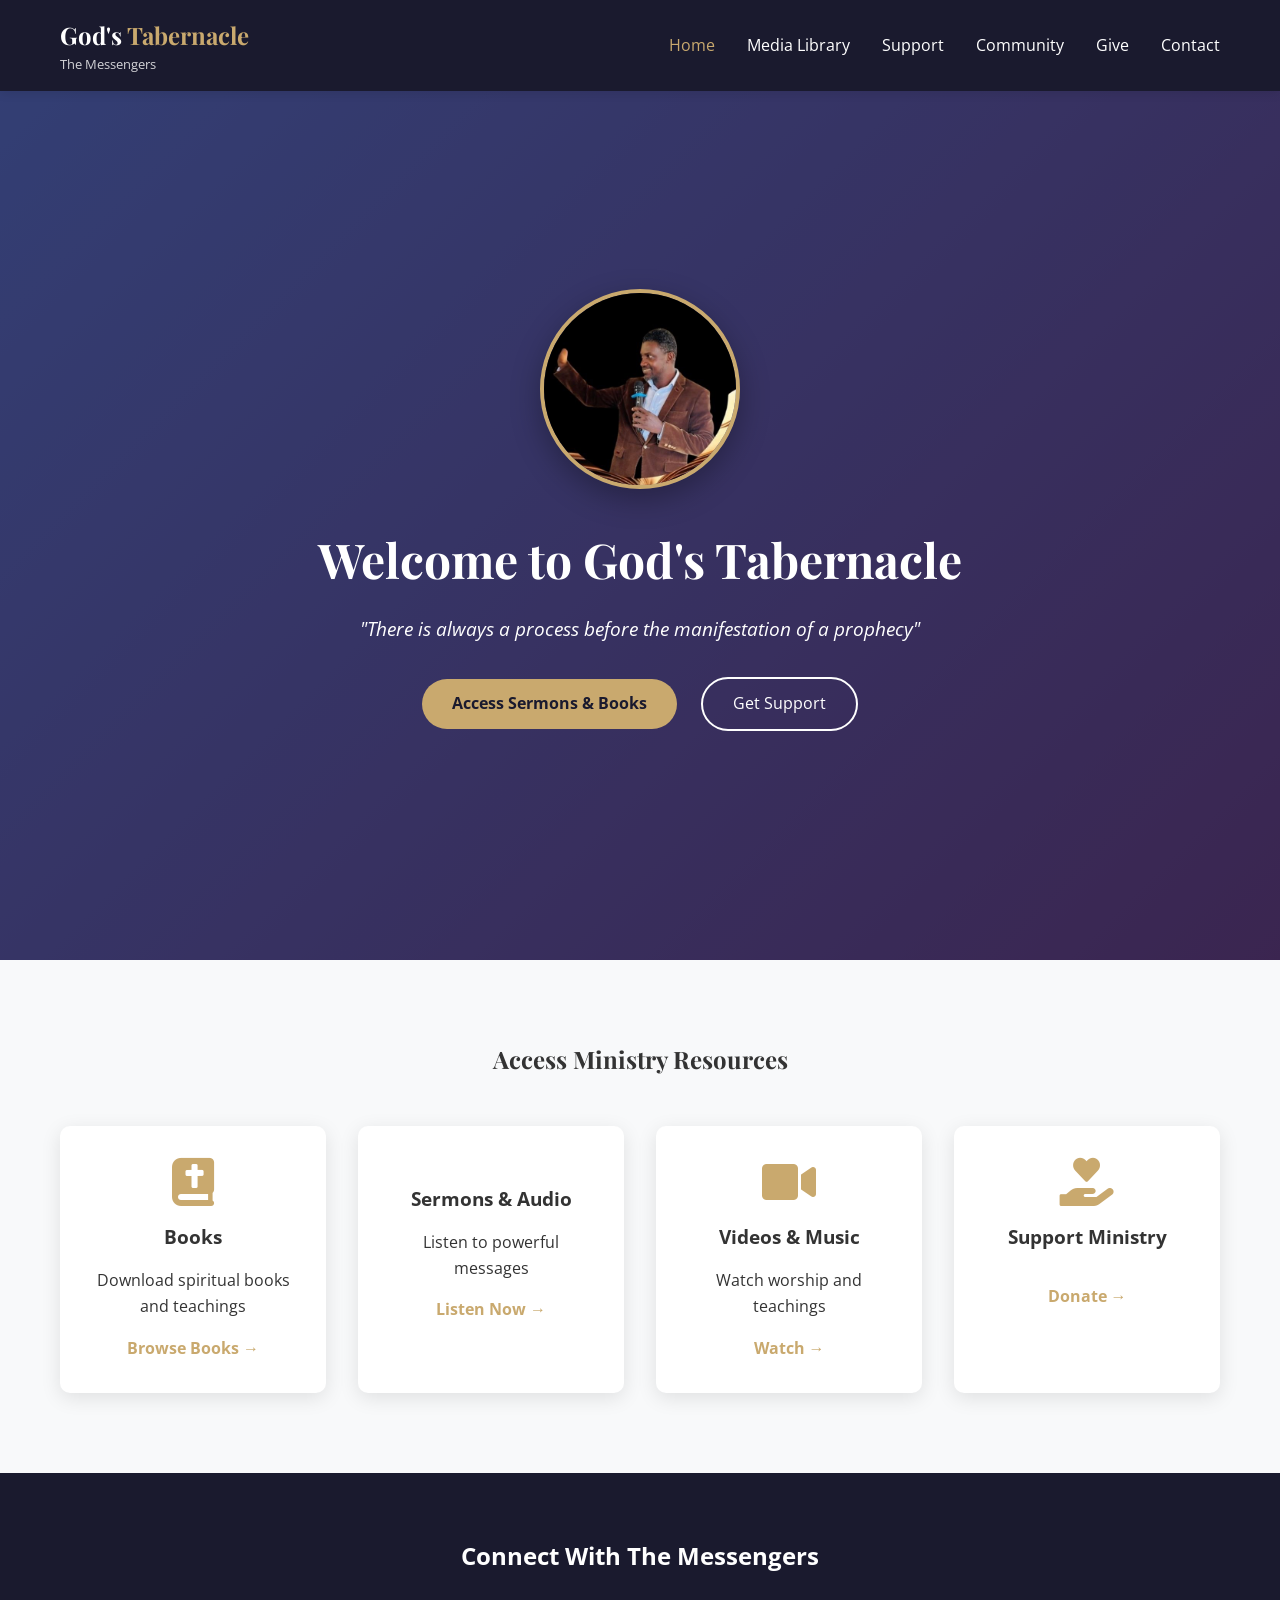
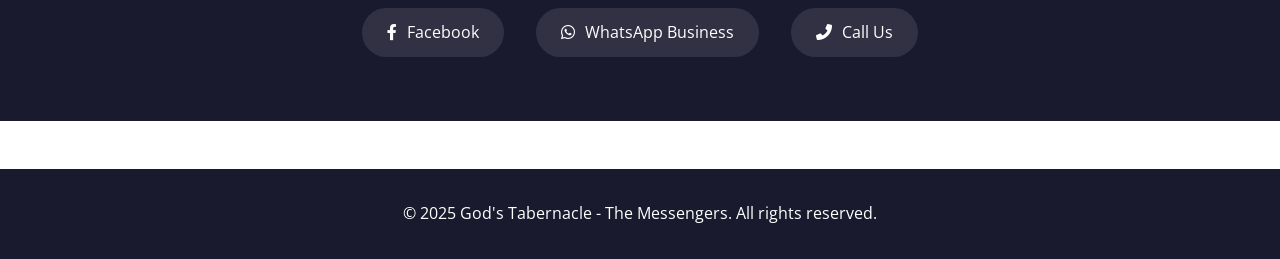
<file: index.html>
<!DOCTYPE html>
<html lang="en">
<head>
    <meta charset="UTF-8">
    <meta name="viewport" content="width=device-width, initial-scale=1.0, viewport-fit=cover">
    <title>God's Tabernacle | The Messengers</title>
    <link rel="stylesheet" href="style.css">
    <link href="https://fonts.googleapis.com/css2?family=Playfair+Display:wght@400;700;900&family=Open+Sans:wght@300;400;600;700&display=swap" rel="stylesheet">
    <link rel="stylesheet" href="https://cdnjs.cloudflare.com/ajax/libs/font-awesome/6.0.0/css/all.min.css">
</head>
<body>
    <!-- Navigation -->
    <nav class="navbar">
        <div class="container">
            <div class="logo">
                <h1>God's <span>Tabernacle</span></h1>
                <p class="tagline">The Messengers</p>
            </div>
            <ul class="nav-links">
                <li><a href="index.html" class="active">Home</a></li>
                <li><a href="media.html">Media Library</a></li>
                <li><a href="support.html">Support</a></li>
                <li><a href="comments.html">Community</a></li>
                <li><a href="give.html">Give</a></li>
                <li><a href="contact.html">Contact</a></li>
            </ul>
            <div class="hamburger">
                <span></span>
                <span></span>
                <span></span>
            </div>
        </div>
    </nav>

    <!-- Hero Section with Your Photo -->
    <header class="hero">
        <div class="hero-overlay"></div>
        <div class="hero-content">
            <div class="pastor-photo">
                <img src="images/pastor.jpg" alt="Pastor - God's Tabernacle">
            </div>
            <h1>Welcome to God's Tabernacle</h1>
            <p class="hero-text">"There is always a process before the manifestation of a prophecy"</p>
            <div class="hero-buttons">
                <a href="media.html" class="btn-primary">Access Sermons & Books</a>
                <a href="support.html" class="btn-secondary">Get Support</a>
            </div>
        </div>
    </header>

    <!-- Quick Access Sections -->
    <section class="quick-access">
        <div class="container">
            <h2>Access Ministry Resources</h2>
            <div class="access-grid">
                <div class="access-card">
                    <i class="fas fa-book-bible"></i>
                    <h3>Books</h3>
                    <p>Download spiritual books and teachings</p>
                    <a href="media.html#books" class="card-link">Browse Books →</a>
                </div>
                <div class="access-card">
                    <i class="fas fa-head-side-headphones"></i>
                    <h3>Sermons & Audio</h3>
                    <p>Listen to powerful messages</p>
                    <a href="media.html#audio" class="card-link">Listen Now →</a>
                </div>
                <div class="access-card">
                    <i class="fas fa-video"></i>
                    <h3>Videos & Music</h3>
                    <p>Watch worship and teachings</p>
                    <a href="media.html#video" class="card-link">Watch →</a>
                </div>
                <div class="access-card">
                    <i class="fas fa-hand-holding-heart"></i>
                    <h3>Support Ministry</h3>
                    <a href="give.html" class="card-link">Donate →</a>
                </div>
            </div>
        </div>
    </section>

    <!-- Social Media & Contact Preview -->
    <section class="social-preview">
        <div class="container">
            <h2>Connect With The Messengers</h2>
            <div class="social-links">
                <a href="https://www.facebook.com/profile.php?id=100065277601627" target="_blank" class="social-icon facebook">
                    <i class="fab fa-facebook-f"></i>
                    <span>Facebook</span>
                </a>
                <a href="https://wa.me/1234567890" target="_blank" class="social-icon whatsapp">
                    <i class="fab fa-whatsapp"></i>
                    <span>WhatsApp Business</span>
                </a>
                <a href="tel:+1234567890" class="social-icon phone">
                    <i class="fas fa-phone-alt"></i>
                    <span>Call Us</span>
                </a>
            </div>
        </div>
    </section>

    <footer>
        <div class="container">
            <p>&copy; 2025 God's Tabernacle - The Messengers. All rights reserved.</p>
        </div>
    </footer>

    <script src="script.js"></script>
</body>
</html>
</file>
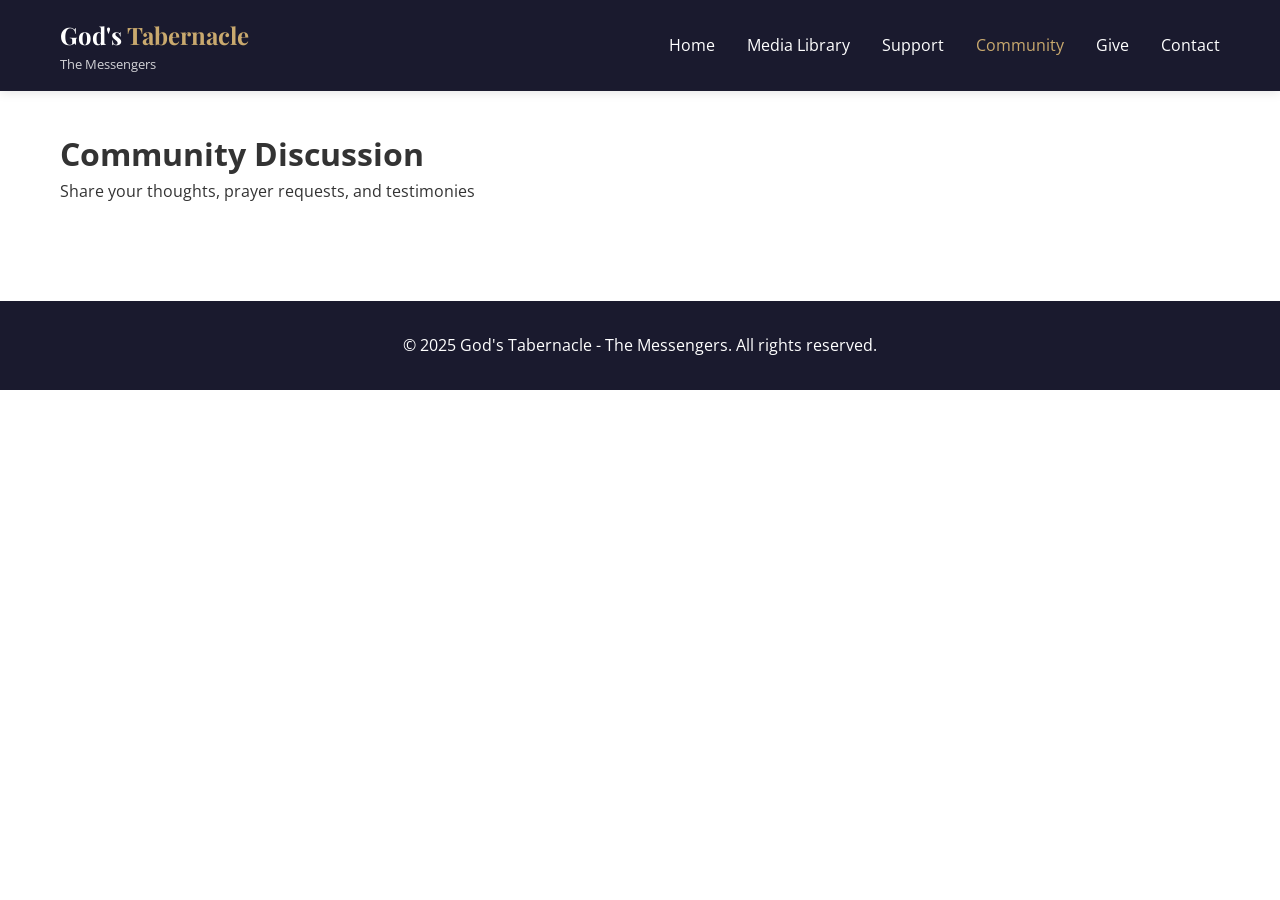
<file: comments.html>
<!DOCTYPE html>
<html lang="en">
<head>
    <meta charset="UTF-8">
    <meta name="viewport" content="width=device-width, initial-scale=1.0">
    <title>Community - God's Tabernacle</title>
    <link rel="stylesheet" href="style.css">
    <link href="https://fonts.googleapis.com/css2?family=Playfair+Display:wght@400;700;900&family=Open+Sans:wght@300;400;600;700&display=swap" rel="stylesheet">
    <link rel="stylesheet" href="https://cdnjs.cloudflare.com/ajax/libs/font-awesome/6.0.0/css/all.min.css">
</head>
<body>
    <nav class="navbar">
        <div class="container">
            <div class="logo">
                <h1>God's <span>Tabernacle</span></h1>
                <p class="tagline">The Messengers</p>
            </div>
            <ul class="nav-links">
                <li><a href="index.html">Home</a></li>
                <li><a href="media.html">Media Library</a></li>
                <li><a href="support.html">Support</a></li>
                <li><a href="comments.html" class="active">Community</a></li>
                <li><a href="give.html">Give</a></li>
                <li><a href="contact.html">Contact</a></li>
            </ul>
            <div class="hamburger">
                <span></span>
                <span></span>
                <span></span>
            </div>
        </div>
    </nav>

    <main class="comments-page">
        <div class="container">
            <h1>Community Discussion</h1>
            <p>Share your thoughts, prayer requests, and testimonies</p>
            
            <!-- Giscus Comments (Free, uses GitHub Discussions) -->
            <div class="comments-container">
                <script src="https://giscus.app/client.js"
                    data-repo="YOUR_USERNAME/god-tabernacle-website"
                    data-repo-id="YOUR_REPO_ID"
                    data-category="Announcements"
                    data-category-id="YOUR_CATEGORY_ID"
                    data-mapping="pathname"
                    data-strict="0"
                    data-reactions-enabled="1"
                    data-emit-metadata="0"
                    data-input-position="top"
                    data-theme="light"
                    data-lang="en"
                    crossorigin="anonymous"
                    async>
                </script>
            </div>
        </div>
    </main>

    <footer>
        <div class="container">
            <p>&copy; 2025 God's Tabernacle - The Messengers. All rights reserved.</p>
        </div>
    </footer>

    <script src="script.js"></script>
</body>
</html>
</file>
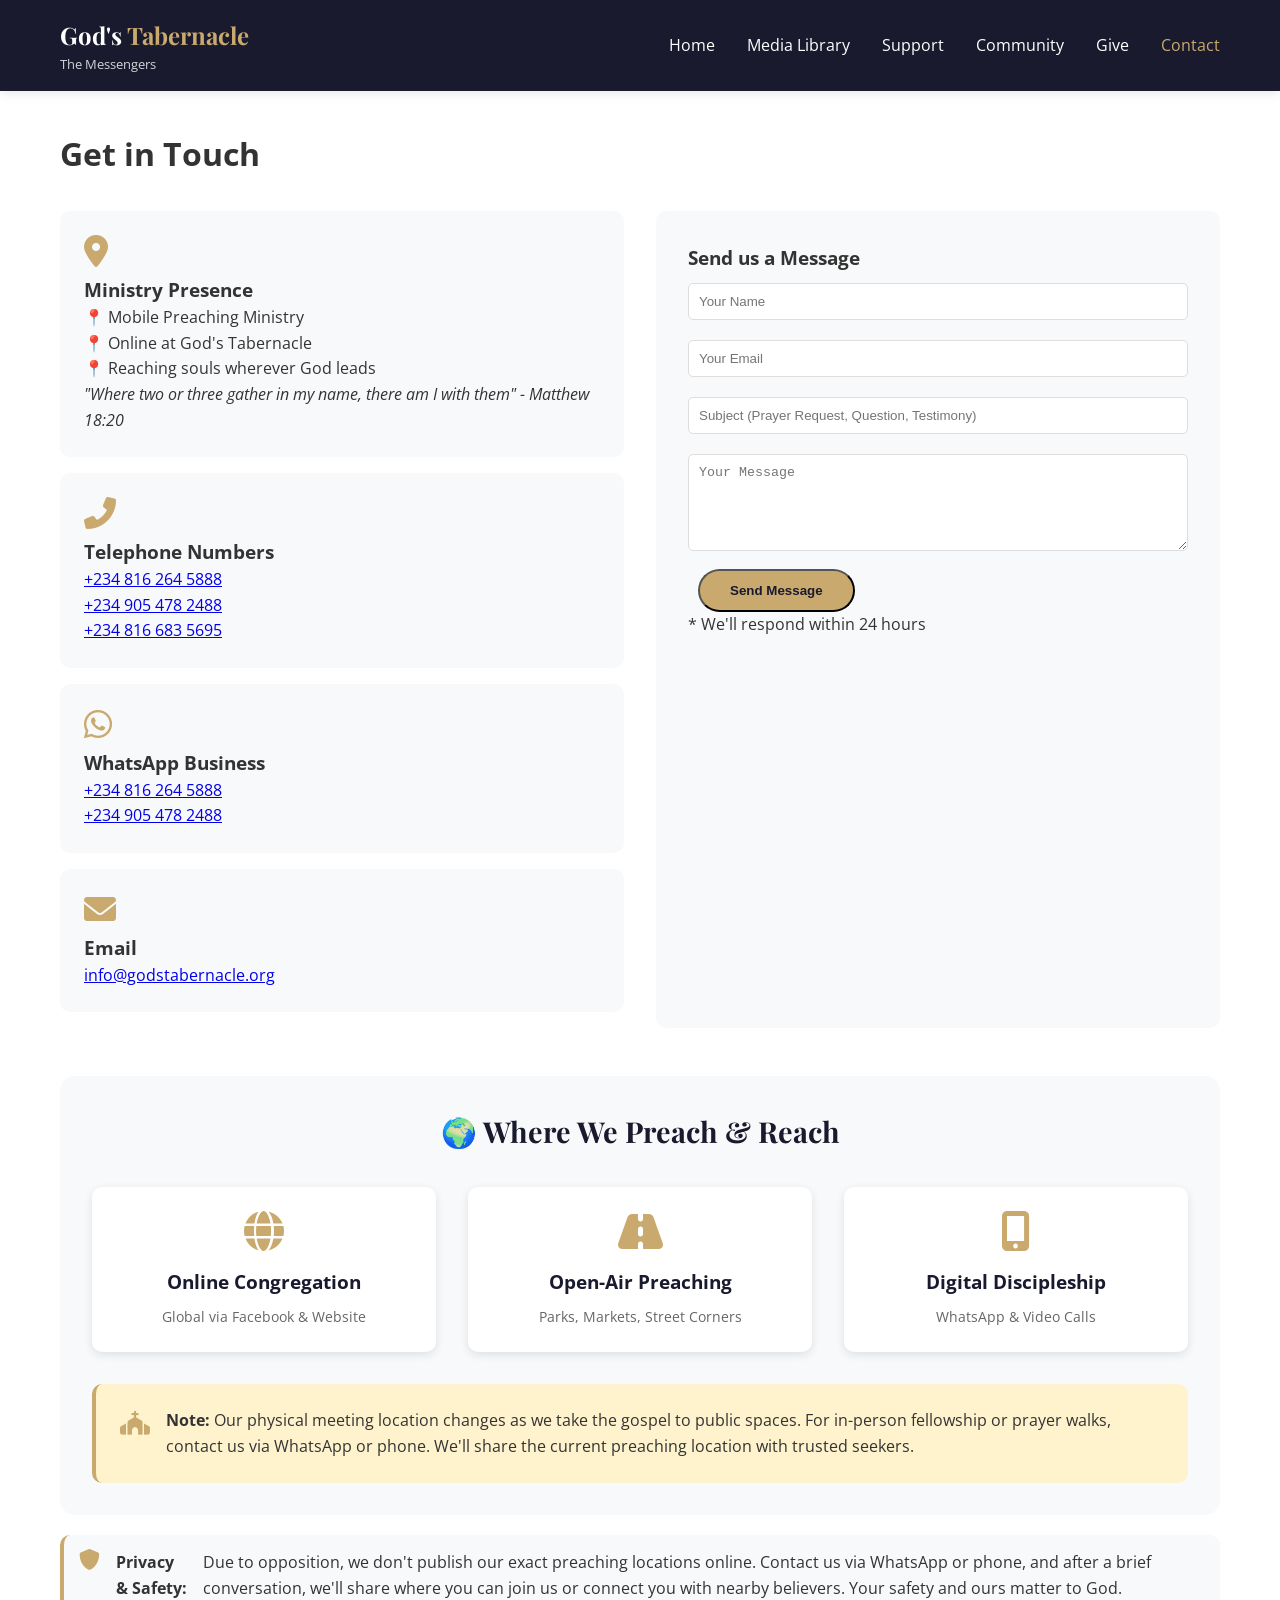
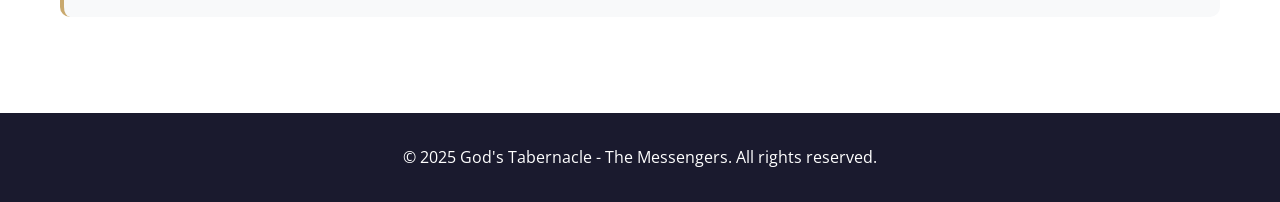
<file: contact.html>
<!DOCTYPE html>
<html lang="en">
<head>
    <meta charset="UTF-8">
    <meta name="viewport" content="width=device-width, initial-scale=1.0">
    <title>Contact - God's Tabernacle</title>
    <link rel="stylesheet" href="style.css">
    <link href="https://fonts.googleapis.com/css2?family=Playfair+Display:wght@400;700;900&family=Open+Sans:wght@300;400;600;700&display=swap" rel="stylesheet">
    <link rel="stylesheet" href="https://cdnjs.cloudflare.com/ajax/libs/font-awesome/6.0.0/css/all.min.css">
</head>
<body>
    <nav class="navbar">
        <div class="container">
            <div class="logo">
                <h1>God's <span>Tabernacle</span></h1>
                <p class="tagline">The Messengers</p>
            </div>
            <ul class="nav-links">
                <li><a href="index.html">Home</a></li>
                <li><a href="media.html">Media Library</a></li>
                <li><a href="support.html">Support</a></li>
                <li><a href="comments.html">Community</a></li>
                <li><a href="give.html">Give</a></li>
                <li><a href="contact.html" class="active">Contact</a></li>
            </ul>
            <div class="hamburger">
                <span></span>
                <span></span>
                <span></span>
            </div>
        </div>
    </nav>

    <main class="contact-page">
        <div class="container">
            <h1>Get in Touch</h1>
            
            <div class="contact-grid">
                <div class="contact-info">
                    <!-- Ministry Presence Card (replaces physical address) -->
                    <div class="info-card">
                        <i class="fas fa-map-marker-alt"></i>
                        <h3>Ministry Presence</h3>
                        <p>📍 Mobile Preaching Ministry<br>
                           📍 Online at God's Tabernacle<br>
                           📍 Reaching souls wherever God leads</p>
                        <p><em>"Where two or three gather in my name, there am I with them" - Matthew 18:20</em></p>
                    </div>

                    <div class="info-card">
                        <i class="fas fa-phone-alt"></i>
                        <h3>Telephone Numbers</h3>
                        <p>
                            <a href="tel:+2348162645888">+234 816 264 5888</a><br>
                            <a href="tel:+2349054782488">+234 905 478 2488</a><br>
                            <a href="tel:+2348166835695">+234 816 683 5695</a>
                        </p>
                    </div>

                    <div class="info-card">
                        <i class="fab fa-whatsapp"></i>
                        <h3>WhatsApp Business</h3>
                        <p>
                            <a href="https://wa.me/2348162645888">+234 816 264 5888</a><br>
                            <a href="https://wa.me/2349054782488">+234 905 478 2488</a>
                        </p>
                    </div>

                    <div class="info-card">
                        <i class="fas fa-envelope"></i>
                        <h3>Email</h3>
                        <p><a href="mailto:info@godstabernacle.org">info@godstabernacle.org</a></p>
                    </div>
                </div>

                <div class="contact-form">
                    <h3>Send us a Message</h3>
                    <form action="https://formtorch.com/f/cwr6wrnaoe" method="POST">
                        <!-- SPAM PROTECTION: Hidden honeypot field - DO NOT REMOVE -->
                        <input type="text" name="_honeypot" style="display:none" tabindex="-1" autocomplete="off" />
                        
                        <!-- Redirect after submission -->
                        <input type="hidden" name="_redirect" value="https://dipomicheals1.github.io/godtabernacle/thank-you.html" />
                        
                        <input type="text" name="name" placeholder="Your Name" required>
                        <input type="email" name="email" placeholder="Your Email" required>
                        <input type="text" name="subject" placeholder="Subject (Prayer Request, Question, Testimony)" required>
                        <textarea name="message" placeholder="Your Message" rows="5" required></textarea>
                        <button type="submit" class="btn-primary">Send Message</button>
                    </form>
                    <p class="form-note">* We'll respond within 24 hours</p>
                </div>
            </div>

            <!-- Ministry Reach Section (replaces Google Maps) -->
            <div class="ministry-reach">
                <h3>🌍 Where We Preach & Reach</h3>
                <div class="reach-stats">
                    <div class="stat-card">
                        <i class="fas fa-globe"></i>
                        <h4>Online Congregation</h4>
                        <p>Global via Facebook & Website</p>
                    </div>
                    <div class="stat-card">
                        <i class="fas fa-road"></i>
                        <h4>Open-Air Preaching</h4>
                        <p>Parks, Markets, Street Corners</p>
                    </div>
                    <div class="stat-card">
                        <i class="fas fa-mobile-alt"></i>
                        <h4>Digital Discipleship</h4>
                        <p>WhatsApp & Video Calls</p>
                    </div>
                </div>
                
                <!-- Simple text description -->
                <div class="ministry-note">
                    <i class="fas fa-church" style="color: #c9a96e;"></i>
                    <p><strong>Note:</strong> Our physical meeting location changes as we take the gospel to public spaces. 
                    For in-person fellowship or prayer walks, contact us via WhatsApp or phone. 
                    We'll share the current preaching location with trusted seekers.</p>
                </div>
            </div>

            <!-- Privacy & Safety Notice -->
            <div class="security-note" style="background: #f8f9fa; padding: 15px; border-radius: 10px; margin-top: 20px; border-left: 4px solid #c9a96e;">
                <i class="fas fa-shield-alt"></i>
                <strong>Privacy & Safety:</strong> 
                Due to opposition, we don't publish our exact preaching locations online. 
                Contact us via WhatsApp or phone, and after a brief conversation, we'll share where you can join us 
                or connect you with nearby believers. Your safety and ours matter to God.
            </div>
        </div>
    </main>

    <footer>
        <div class="container">
            <p>&copy; 2025 God's Tabernacle - The Messengers. All rights reserved.</p>
        </div>
    </footer>

    <script src="script.js"></script>
</body>
</html>
</file>
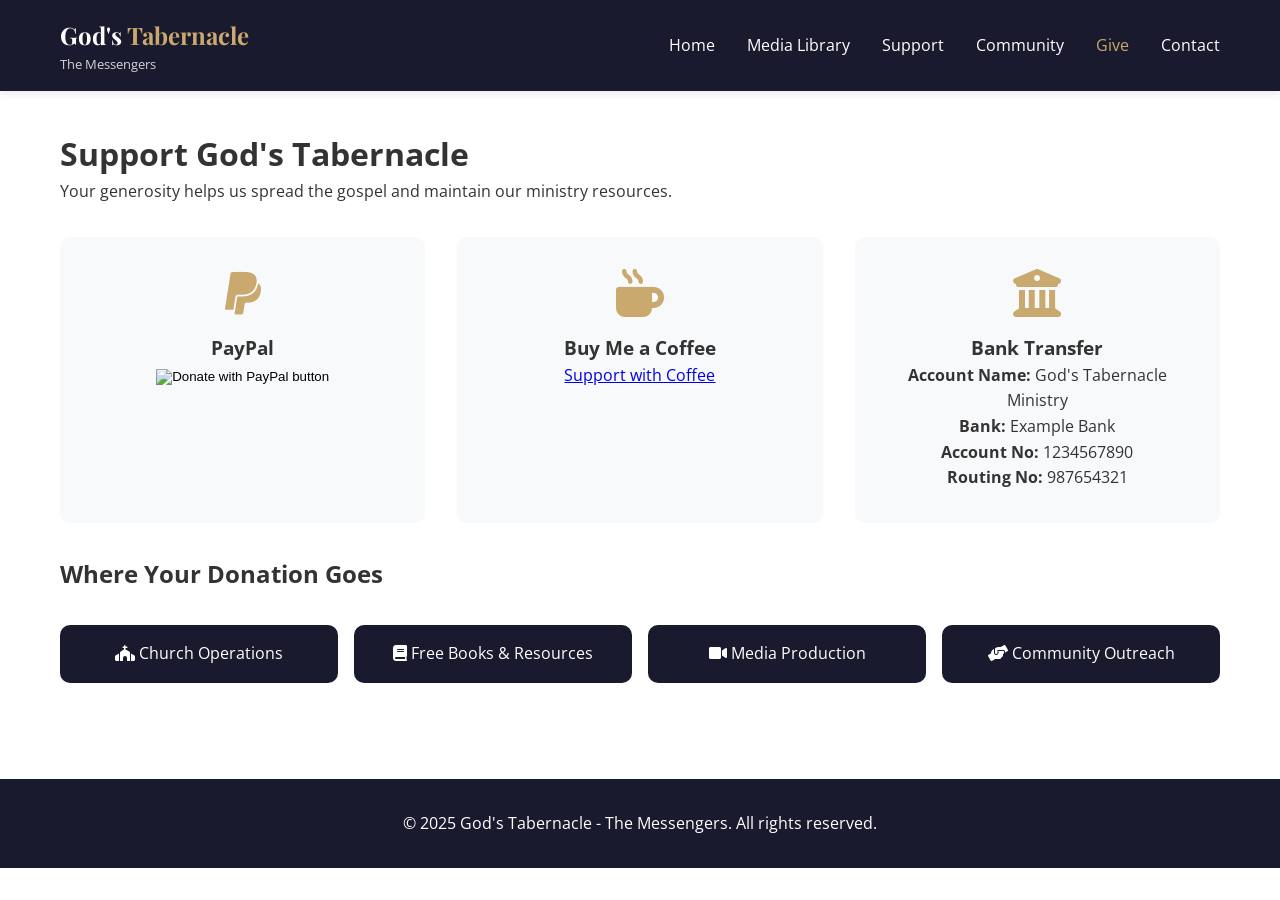
<file: give.html>
<!DOCTYPE html>
<html lang="en">
<head>
    <meta charset="UTF-8">
    <meta name="viewport" content="width=device-width, initial-scale=1.0">
    <title>Support Ministry - God's Tabernacle</title>
    <link rel="stylesheet" href="style.css">
    <link href="https://fonts.googleapis.com/css2?family=Playfair+Display:wght@400;700;900&family=Open+Sans:wght@300;400;600;700&display=swap" rel="stylesheet">
    <link rel="stylesheet" href="https://cdnjs.cloudflare.com/ajax/libs/font-awesome/6.0.0/css/all.min.css">
</head>
<body>
    <nav class="navbar">
        <div class="container">
            <div class="logo">
                <h1>God's <span>Tabernacle</span></h1>
                <p class="tagline">The Messengers</p>
            </div>
            <ul class="nav-links">
                <li><a href="index.html">Home</a></li>
                <li><a href="media.html">Media Library</a></li>
                <li><a href="support.html">Support</a></li>
                <li><a href="comments.html">Community</a></li>
                <li><a href="give.html" class="active">Give</a></li>
                <li><a href="contact.html">Contact</a></li>
            </ul>
            <div class="hamburger">
                <span></span>
                <span></span>
                <span></span>
            </div>
        </div>
    </nav>

    <main class="give-page">
        <div class="container">
            <h1>Support God's Tabernacle</h1>
            <p class="give-intro">Your generosity helps us spread the gospel and maintain our ministry resources.</p>
            
            <div class="donation-options">
                <!-- PayPal Donate Button (Free) -->
                <div class="donation-card">
                    <i class="fab fa-paypal"></i>
                    <h3>PayPal</h3>
                    <form action="https://www.paypal.com/donate" method="post" target="_top">
                        <input type="hidden" name="business" value="YOUR_PAYPAL_EMAIL@example.com">
                        <input type="hidden" name="no_recurring" value="0">
                        <input type="hidden" name="item_name" value="God's Tabernacle Ministry">
                        <input type="hidden" name="currency_code" value="USD">
                        <input type="image" src="https://www.paypalobjects.com/en_US/i/btn/btn_donateCC_LG.gif" border="0" name="submit" title="PayPal - The safer, easier way to pay online!" alt="Donate with PayPal button">
                    </form>
                </div>

                <!-- Buy Me a Coffee -->
                <div class="donation-card">
                    <i class="fas fa-mug-hot"></i>
                    <h3>Buy Me a Coffee</h3>
                    <a href="https://www.buymeacoffee.com/YOUR_USERNAME" target="_blank" class="btn-coffee">Support with Coffee</a>
                </div>

                <!-- Bank Transfer Info -->
                <div class="donation-card">
                    <i class="fas fa-university"></i>
                    <h3>Bank Transfer</h3>
                    <p><strong>Account Name:</strong> God's Tabernacle Ministry</p>
                    <p><strong>Bank:</strong> Example Bank</p>
                    <p><strong>Account No:</strong> 1234567890</p>
                    <p><strong>Routing No:</strong> 987654321</p>
                </div>
            </div>

            <!-- Donation Impact -->
            <div class="impact-section">
                <h2>Where Your Donation Goes</h2>
                <div class="impact-grid">
                    <div class="impact-item">
                        <i class="fas fa-church"></i>
                        <span>Church Operations</span>
                    </div>
                    <div class="impact-item">
                        <i class="fas fa-book"></i>
                        <span>Free Books & Resources</span>
                    </div>
                    <div class="impact-item">
                        <i class="fas fa-video"></i>
                        <span>Media Production</span>
                    </div>
                    <div class="impact-item">
                        <i class="fas fa-hands-helping"></i>
                        <span>Community Outreach</span>
                    </div>
                </div>
            </div>
        </div>
    </main>

    <footer>
        <div class="container">
            <p>&copy; 2025 God's Tabernacle - The Messengers. All rights reserved.</p>
        </div>
    </footer>

    <script src="script.js"></script>
</body>
</html>
</file>
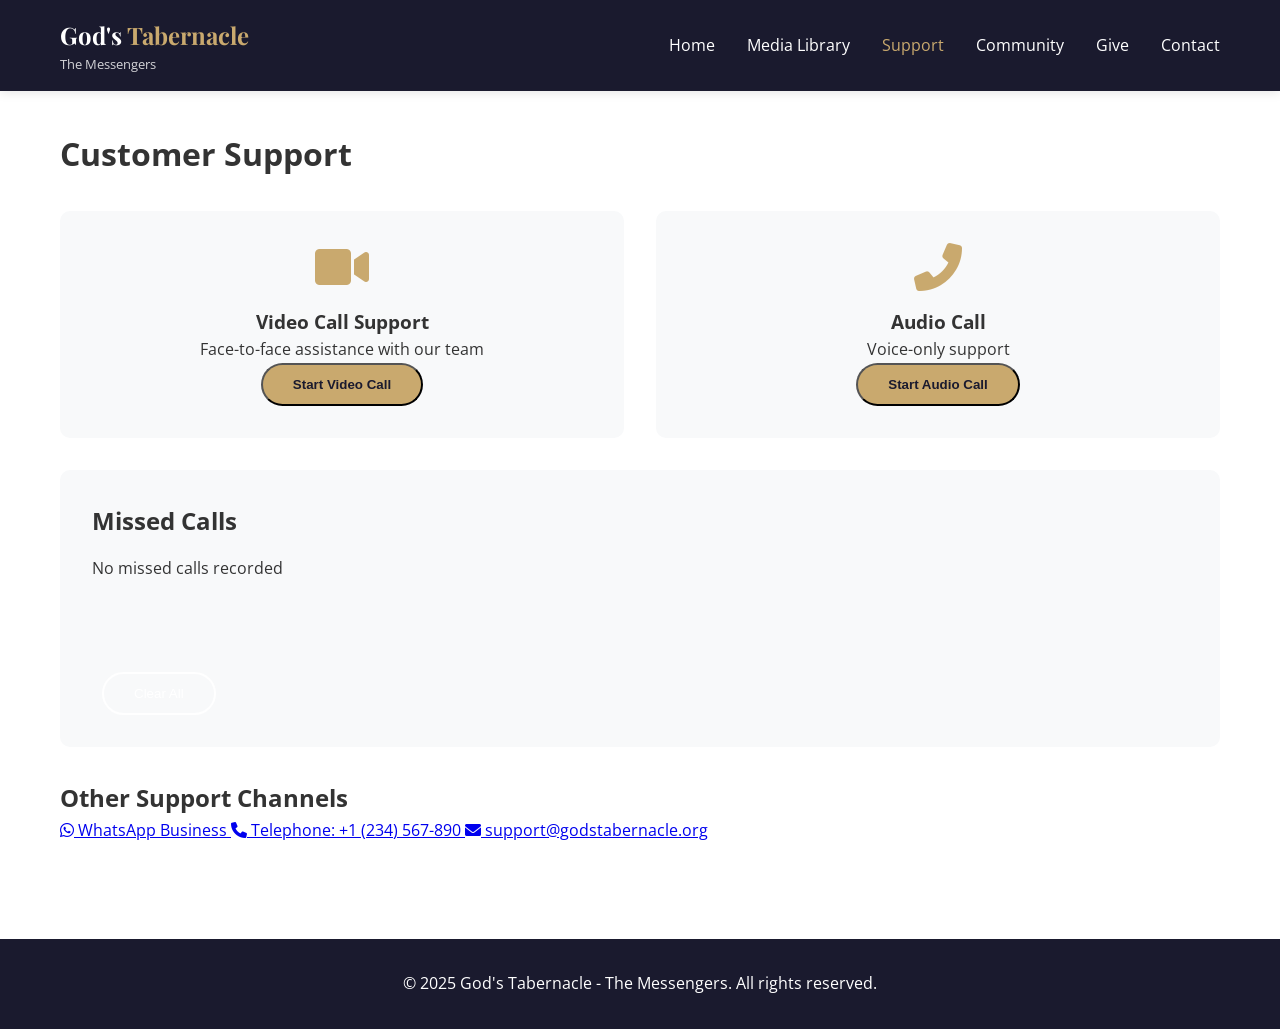
<file: support.html>
<!DOCTYPE html>
<html lang="en">
<head>
    <meta charset="UTF-8">
    <meta name="viewport" content="width=device-width, initial-scale=1.0">
    <title>Support - God's Tabernacle</title>
    <link rel="stylesheet" href="style.css">
    <link href="https://fonts.googleapis.com/css2?family=Playfair+Display:wght@400;700;900&family=Open+Sans:wght@300;400;600;700&display=swap" rel="stylesheet">
    <link rel="stylesheet" href="https://cdnjs.cloudflare.com/ajax/libs/font-awesome/6.0.0/css/all.min.css">
    <!-- Jitsi Meet (Free Video Calls) -->
    <script src='https://meet.jit.si/external_api.js'></script>
</head>
<body>
    <nav class="navbar">
        <div class="container">
            <div class="logo">
                <h1>God's <span>Tabernacle</span></h1>
                <p class="tagline">The Messengers</p>
            </div>
            <ul class="nav-links">
                <li><a href="index.html">Home</a></li>
                <li><a href="media.html">Media Library</a></li>
                <li><a href="support.html" class="active">Support</a></li>
                <li><a href="comments.html">Community</a></li>
                <li><a href="give.html">Give</a></li>
                <li><a href="contact.html">Contact</a></li>
            </ul>
            <div class="hamburger">
                <span></span>
                <span></span>
                <span></span>
            </div>
        </div>
    </nav>

    <main class="support-page">
        <div class="container">
            <h1>Customer Support</h1>
            
            <!-- Call Options -->
            <div class="call-options">
                <div class="call-card">
                    <i class="fas fa-video"></i>
                    <h3>Video Call Support</h3>
                    <p>Face-to-face assistance with our team</p>
                    <button id="startVideoCall" class="btn-primary">Start Video Call</button>
                </div>
                <div class="call-card">
                    <i class="fas fa-phone-alt"></i>
                    <h3>Audio Call</h3>
                    <p>Voice-only support</p>
                    <button id="startAudioCall" class="btn-primary">Start Audio Call</button>
                </div>
            </div>

            <!-- Missed Calls Section (Stored in localStorage) -->
            <div class="missed-calls">
                <h2>Missed Calls</h2>
                <div id="missedCallsList">
                    <p>No missed calls recorded</p>
                </div>
                <button id="clearMissedCalls" class="btn-secondary">Clear All</button>
            </div>

            <!-- Alternative Contact -->
            <div class="alternative-contact">
                <h2>Other Support Channels</h2>
                <div class="contact-channels">
                    <a href="https://wa.me/1234567890" class="channel whatsapp">
                        <i class="fab fa-whatsapp"></i> WhatsApp Business
                    </a>
                    <a href="tel:+1234567890" class="channel phone">
                        <i class="fas fa-phone"></i> Telephone: +1 (234) 567-890
                    </a>
                    <a href="mailto:support@godstabernacle.org" class="channel email">
                        <i class="fas fa-envelope"></i> support@godstabernacle.org
                    </a>
                </div>
            </div>
        </div>
    </main>

    <footer>
        <div class="container">
            <p>&copy; 2025 God's Tabernacle - The Messengers. All rights reserved.</p>
        </div>
    </footer>

    <script src="script.js"></script>
</body>
</html>
</file>
<file: style.css>
* {
    margin: 0;
    padding: 0;
    box-sizing: border-box;
}

body {
    font-family: 'Open Sans', sans-serif;
    line-height: 1.6;
    color: #333;
}

.container {
    max-width: 1200px;
    margin: 0 auto;
    padding: 0 20px;
}

/* Navigation */
.navbar {
    background: #1a1a2e;
    color: white;
    padding: 1rem 0;
    position: fixed;
    width: 100%;
    top: 0;
    z-index: 1000;
    box-shadow: 0 2px 10px rgba(0,0,0,0.1);
}

.navbar .container {
    display: flex;
    justify-content: space-between;
    align-items: center;
}

.logo h1 {
    font-family: 'Playfair Display', serif;
    font-size: 1.5rem;
}

.logo span {
    color: #c9a96e;
}

.tagline {
    font-size: 0.8rem;
    opacity: 0.8;
}

.nav-links {
    display: flex;
    list-style: none;
    gap: 2rem;
}

.nav-links a {
    color: white;
    text-decoration: none;
    transition: color 0.3s;
}

.nav-links a:hover, .nav-links a.active {
    color: #c9a96e;
}

.hamburger {
    display: none;
    flex-direction: column;
    cursor: pointer;
}

.hamburger span {
    width: 25px;
    height: 3px;
    background: white;
    margin: 3px 0;
    transition: 0.3s;
}

/* Hero Section */
.hero {
    height: 100vh;
    background: linear-gradient(135deg, #667eea 0%, #764ba2 100%);
    position: relative;
    display: flex;
    align-items: center;
    justify-content: center;
    text-align: center;
    color: white;
    margin-top: 60px;
}

.hero-overlay {
    position: absolute;
    top: 0;
    left: 0;
    right: 0;
    bottom: 0;
    background: rgba(0,0,0,0.5);
}

.hero-content {
    position: relative;
    z-index: 1;
    max-width: 800px;
    padding: 2rem;
}

.pastor-photo {
    width: 200px;
    height: 200px;
    margin: 0 auto 2rem;
    border-radius: 50%;
    overflow: hidden;
    border: 4px solid #c9a96e;
    box-shadow: 0 10px 30px rgba(0,0,0,0.3);
}

.pastor-photo img {
    width: 100%;
    height: 100%;
    object-fit: cover;
}

.hero h1 {
    font-size: 3rem;
    margin-bottom: 1rem;
    font-family: 'Playfair Display', serif;
}

.hero-text {
    font-size: 1.2rem;
    margin-bottom: 2rem;
    font-style: italic;
}

.btn-primary, .btn-secondary {
    display: inline-block;
    padding: 12px 30px;
    margin: 0 10px;
    text-decoration: none;
    border-radius: 30px;
    transition: all 0.3s;
}

.btn-primary {
    background: #c9a96e;
    color: #1a1a2e;
    font-weight: bold;
}

.btn-secondary {
    background: transparent;
    color: white;
    border: 2px solid white;
}

.btn-primary:hover {
    background: #b8914e;
    transform: translateY(-2px);
}

.btn-secondary:hover {
    background: white;
    color: #1a1a2e;
}

/* Quick Access */
.quick-access {
    padding: 5rem 0;
    background: #f8f9fa;
}

.quick-access h2 {
    text-align: center;
    margin-bottom: 3rem;
    font-family: 'Playfair Display', serif;
}

.access-grid {
    display: grid;
    grid-template-columns: repeat(auto-fit, minmax(250px, 1fr));
    gap: 2rem;
}

.access-card {
    background: white;
    padding: 2rem;
    text-align: center;
    border-radius: 10px;
    box-shadow: 0 5px 20px rgba(0,0,0,0.1);
    transition: transform 0.3s;
}

.access-card:hover {
    transform: translateY(-5px);
}

.access-card i {
    font-size: 3rem;
    color: #c9a96e;
    margin-bottom: 1rem;
}

.access-card h3 {
    margin-bottom: 1rem;
}

.card-link {
    display: inline-block;
    margin-top: 1rem;
    color: #c9a96e;
    text-decoration: none;
    font-weight: bold;
}

/* Social Preview */
.social-preview {
    padding: 4rem 0;
    background: #1a1a2e;
    color: white;
    text-align: center;
}

.social-links {
    display: flex;
    justify-content: center;
    gap: 2rem;
    margin-top: 2rem;
    flex-wrap: wrap;
}

.social-icon {
    display: flex;
    align-items: center;
    gap: 10px;
    padding: 12px 25px;
    background: rgba(255,255,255,0.1);
    border-radius: 30px;
    text-decoration: none;
    color: white;
    transition: all 0.3s;
}

.social-icon:hover {
    transform: translateY(-3px);
}

.social-icon.facebook:hover { background: #1877f2; }
.social-icon.whatsapp:hover { background: #25d366; }
.social-icon.phone:hover { background: #34b7f1; }

/* Media Library */
.media-library, .support-page, .contact-page, .comments-page, .give-page {
    margin-top: 80px;
    padding: 3rem 0;
}

.media-tabs {
    display: flex;
    gap: 1rem;
    margin-bottom: 2rem;
    flex-wrap: wrap;
}

.tab-btn {
    padding: 10px 25px;
    background: #f0f0f0;
    border: none;
    cursor: pointer;
    border-radius: 25px;
    transition: all 0.3s;
}

.tab-btn.active, .tab-btn:hover {
    background: #c9a96e;
    color: white;
}

.media-section {
    display: none;
}

.media-section.active-section {
    display: block;
}

.media-grid {
    display: grid;
    grid-template-columns: repeat(auto-fill, minmax(250px, 1fr));
    gap: 2rem;
    margin-top: 2rem;
}

.media-card {
    background: white;
    border-radius: 10px;
    overflow: hidden;
    box-shadow: 0 5px 15px rgba(0,0,0,0.1);
    transition: transform 0.3s;
}

.media-card:hover {
    transform: translateY(-5px);
}

.media-card img {
    width: 100%;
    height: 200px;
    object-fit: cover;
}

.media-card h3 {
    padding: 1rem;
    font-size: 1.1rem;
}

.media-card .download-btn {
    display: block;
    background: #c9a96e;
    color: white;
    text-align: center;
    padding: 10px;
    text-decoration: none;
    margin: 0 1rem 1rem;
    border-radius: 5px;
}

.note {
    margin-top: 2rem;
    padding: 1rem;
    background: #fff3cd;
    border-left: 4px solid #ffc107;
    font-size: 0.9rem;
}

/* Support Page */
.call-options {
    display: grid;
    grid-template-columns: repeat(auto-fit, minmax(300px, 1fr));
    gap: 2rem;
    margin: 2rem 0;
}

.call-card {
    background: #f8f9fa;
    padding: 2rem;
    text-align: center;
    border-radius: 10px;
}

.call-card i {
    font-size: 3rem;
    color: #c9a96e;
    margin-bottom: 1rem;
}

.missed-calls {
    margin: 2rem 0;
    padding: 2rem;
    background: #f8f9fa;
    border-radius: 10px;
}

#missedCallsList {
    margin: 1rem 0;
    min-height: 100px;
}

/* Contact Page */
.contact-grid {
    display: grid;
    grid-template-columns: 1fr 1fr;
    gap: 2rem;
    margin: 2rem 0;
}

.info-card {
    padding: 1.5rem;
    background: #f8f9fa;
    border-radius: 10px;
    margin-bottom: 1rem;
}

.info-card i {
    font-size: 2rem;
    color: #c9a96e;
    margin-bottom: 0.5rem;
}

.contact-form {
    background: #f8f9fa;
    padding: 2rem;
    border-radius: 10px;
}

.contact-form input, .contact-form textarea {
    width: 100%;
    padding: 10px;
    margin: 10px 0;
    border: 1px solid #ddd;
    border-radius: 5px;
}

/* Ministry Reach Section */
.ministry-reach {
    margin-top: 3rem;
    padding: 2rem;
    background: #f8f9fa;
    border-radius: 15px;
}

.ministry-reach h3 {
    text-align: center;
    font-family: 'Playfair Display', serif;
    font-size: 1.8rem;
    margin-bottom: 2rem;
    color: #1a1a2e;
}

.reach-stats {
    display: grid;
    grid-template-columns: repeat(auto-fit, minmax(250px, 1fr));
    gap: 2rem;
    margin-bottom: 2rem;
}

.stat-card {
    background: white;
    padding: 1.5rem;
    text-align: center;
    border-radius: 10px;
    box-shadow: 0 3px 10px rgba(0,0,0,0.1);
    transition: transform 0.3s;
}

.stat-card:hover {
    transform: translateY(-5px);
}

.stat-card i {
    font-size: 2.5rem;
    color: #c9a96e;
    margin-bottom: 1rem;
}

.stat-card h4 {
    font-size: 1.2rem;
    margin-bottom: 0.5rem;
    color: #1a1a2e;
}

.stat-card p {
    color: #666;
    font-size: 0.9rem;
}

.ministry-note {
    background: #fff3cd;
    padding: 1.5rem;
    border-radius: 10px;
    border-left: 4px solid #c9a96e;
    display: flex;
    align-items: flex-start;
    gap: 1rem;
}

.ministry-note i {
    font-size: 1.5rem;
    margin-top: 0.2rem;
}

.ministry-note p {
    margin: 0;
    line-height: 1.6;
}

.security-note {
    background: #f8f9fa;
    padding: 1.5rem;
    border-radius: 10px;
    margin-top: 1.5rem;
    border-left: 4px solid #c9a96e;
    display: flex;
    align-items: flex-start;
    gap: 1rem;
}

.security-note i {
    font-size: 1.3rem;
    color: #c9a96e;
}

/* Map Container - Hidden */
.map-container {
    display: none;
}

/* Give Page */
.donation-options {
    display: grid;
    grid-template-columns: repeat(auto-fit, minmax(300px, 1fr));
    gap: 2rem;
    margin: 2rem 0;
}

.donation-card {
    background: #f8f9fa;
    padding: 2rem;
    text-align: center;
    border-radius: 10px;
}

.donation-card i {
    font-size: 3rem;
    color: #c9a96e;
    margin-bottom: 1rem;
}

.impact-grid {
    display: grid;
    grid-template-columns: repeat(auto-fit, minmax(200px, 1fr));
    gap: 1rem;
    margin-top: 2rem;
}

.impact-item {
    text-align: center;
    padding: 1rem;
    background: #1a1a2e;
    color: white;
    border-radius: 10px;
}

/* Footer */
footer {
    background: #1a1a2e;
    color: white;
    text-align: center;
    padding: 2rem 0;
    margin-top: 3rem;
}

/* Responsive */
@media (max-width: 768px) {
    .nav-links {
        display: none;
    }
    
    .hamburger {
        display: flex;
    }
    
    .hero h1 {
        font-size: 2rem;
    }
    
    .contact-grid {
        grid-template-columns: 1fr;
    }
    
    .social-links {
        flex-direction: column;
        align-items: center;
    }
    
    .ministry-note {
        flex-direction: column;
        align-items: center;
        text-align: center;
    }
    
    .security-note {
        flex-direction: column;
        align-items: center;
        text-align: center;
    }
    
    .reach-stats {
        gap: 1rem;
    }
}
</file>
